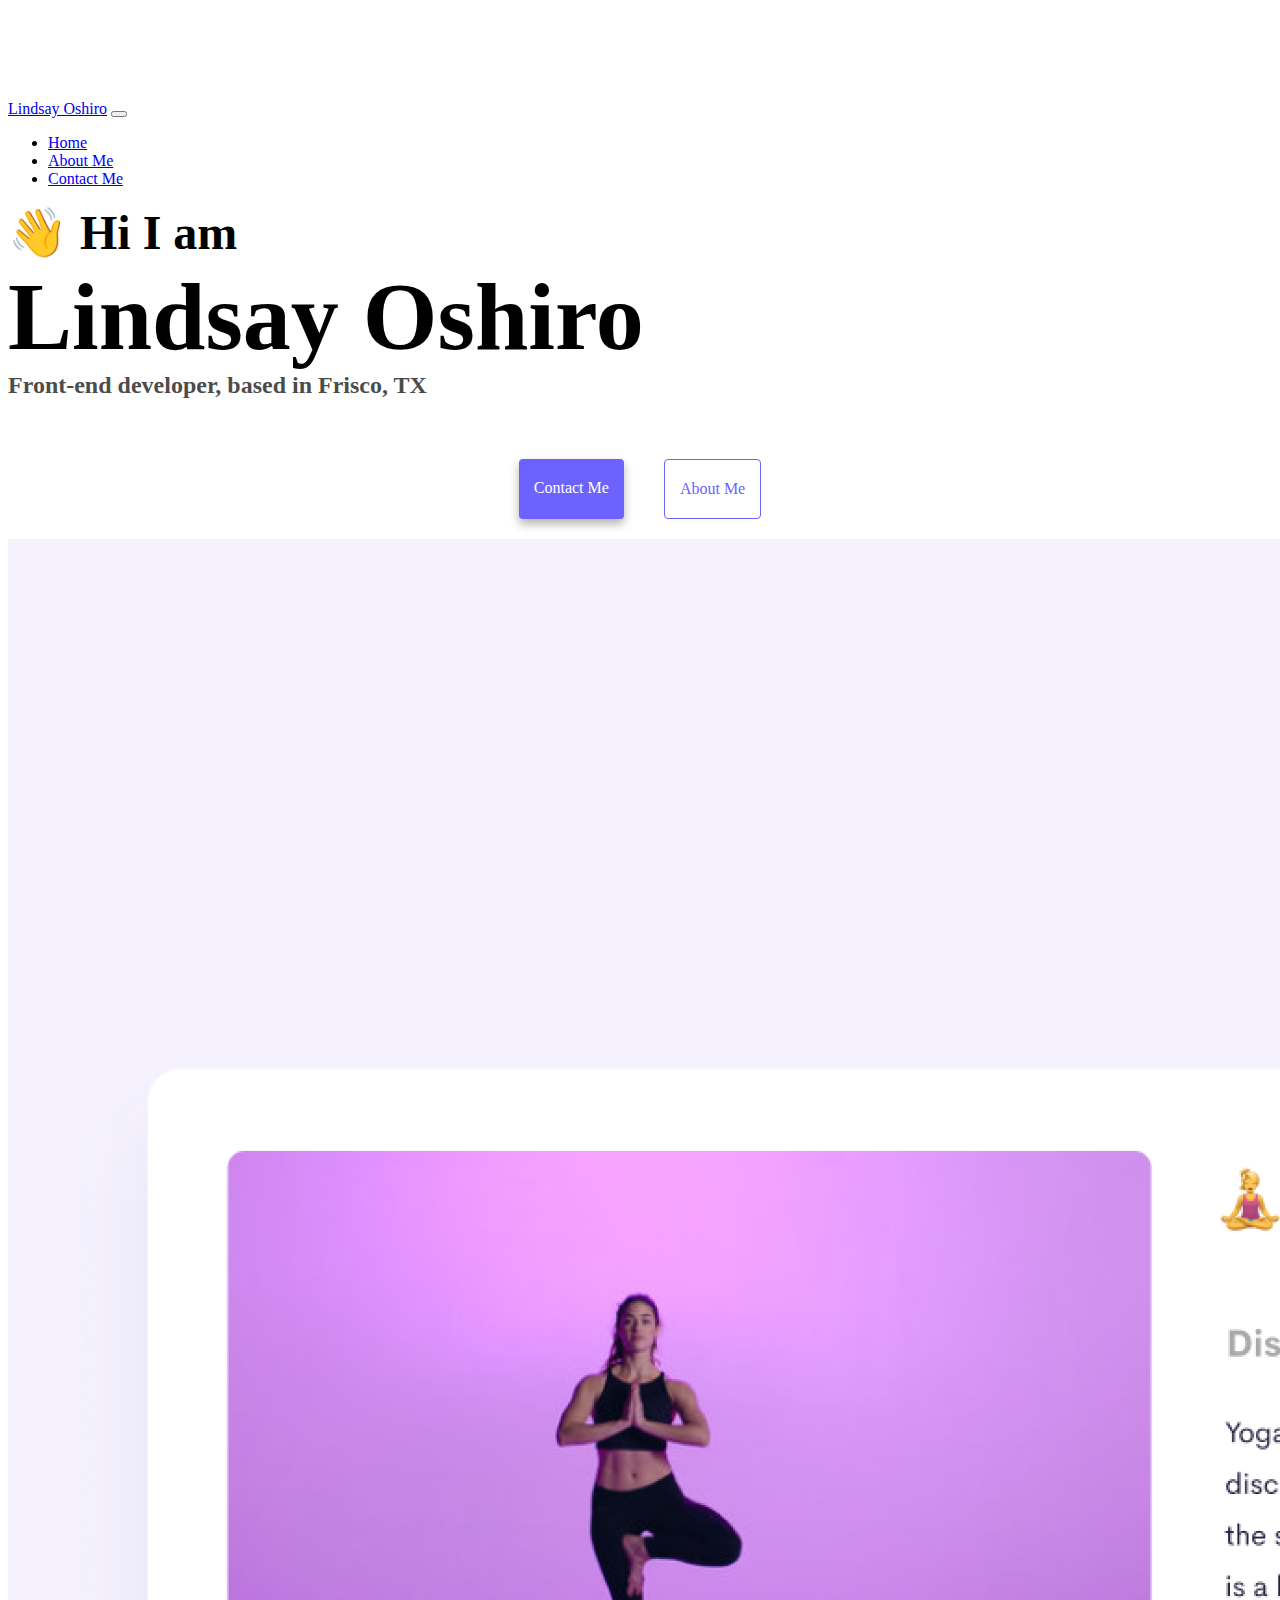
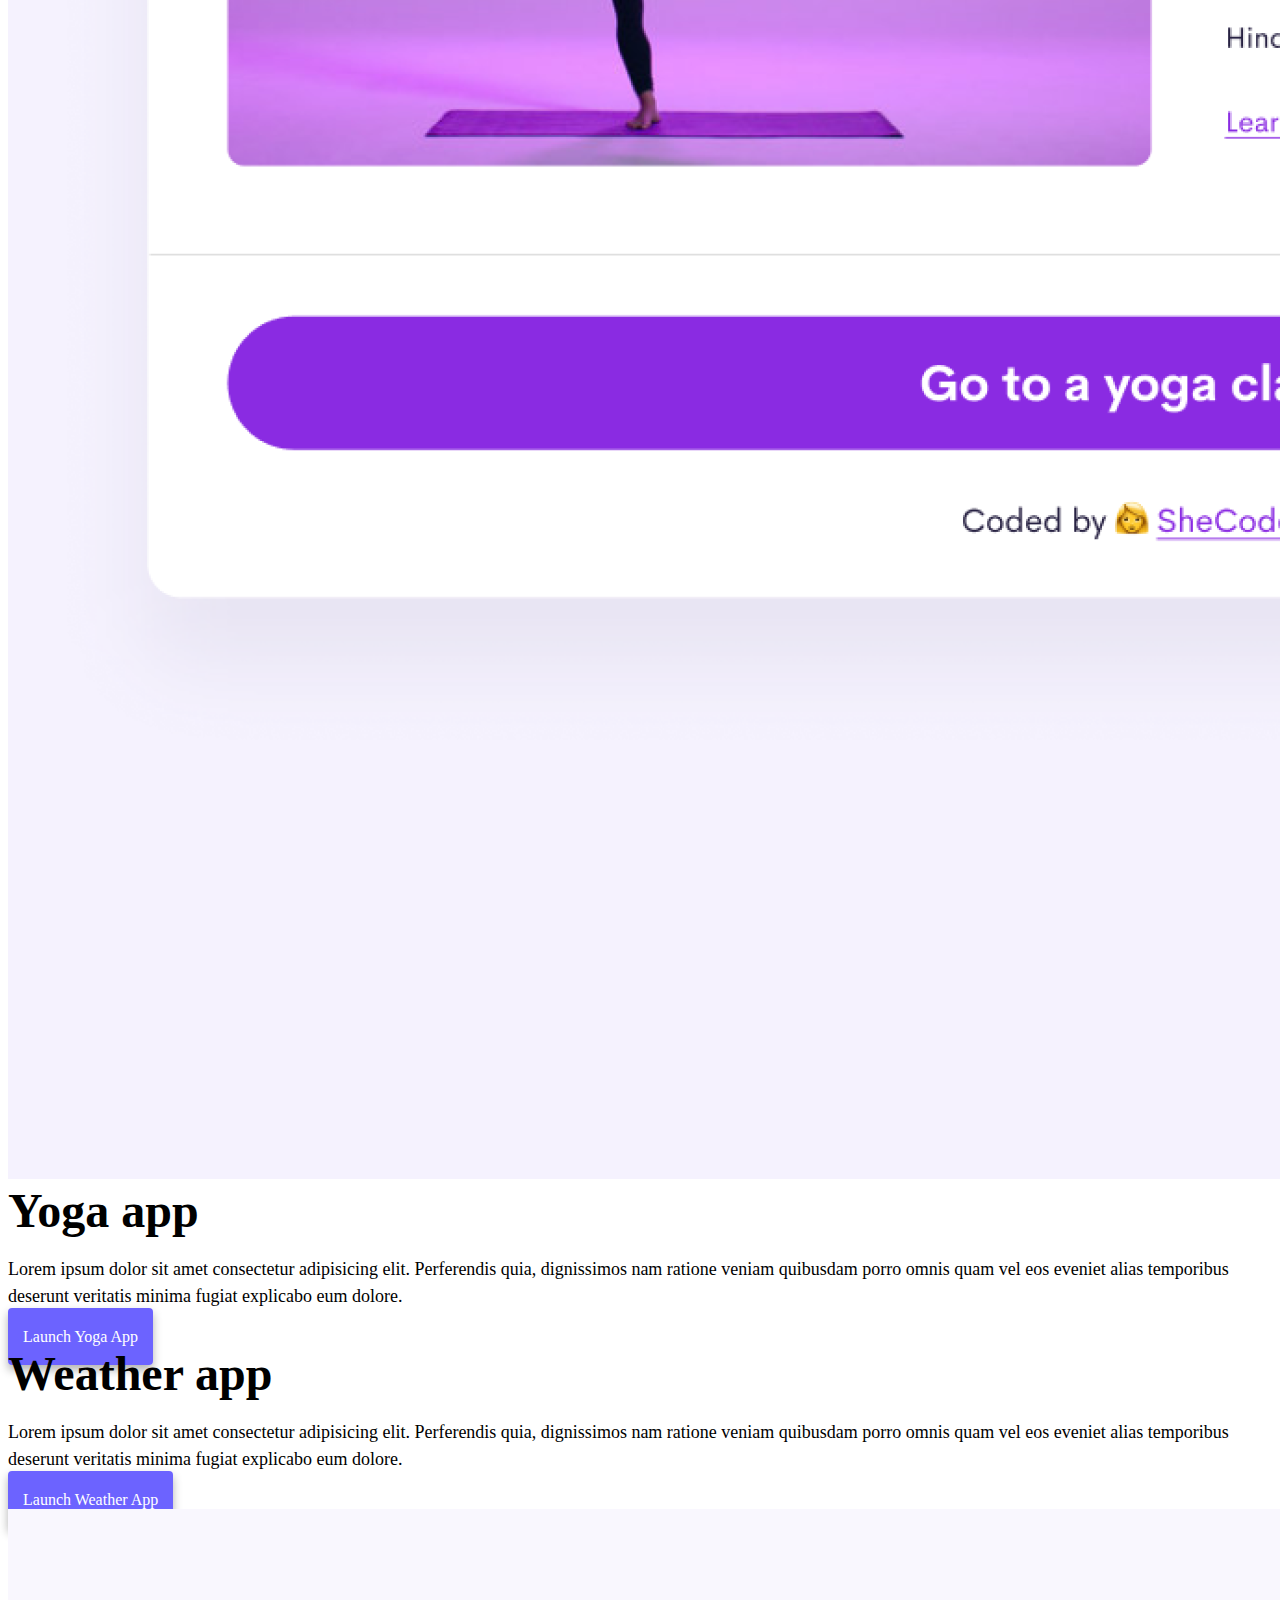
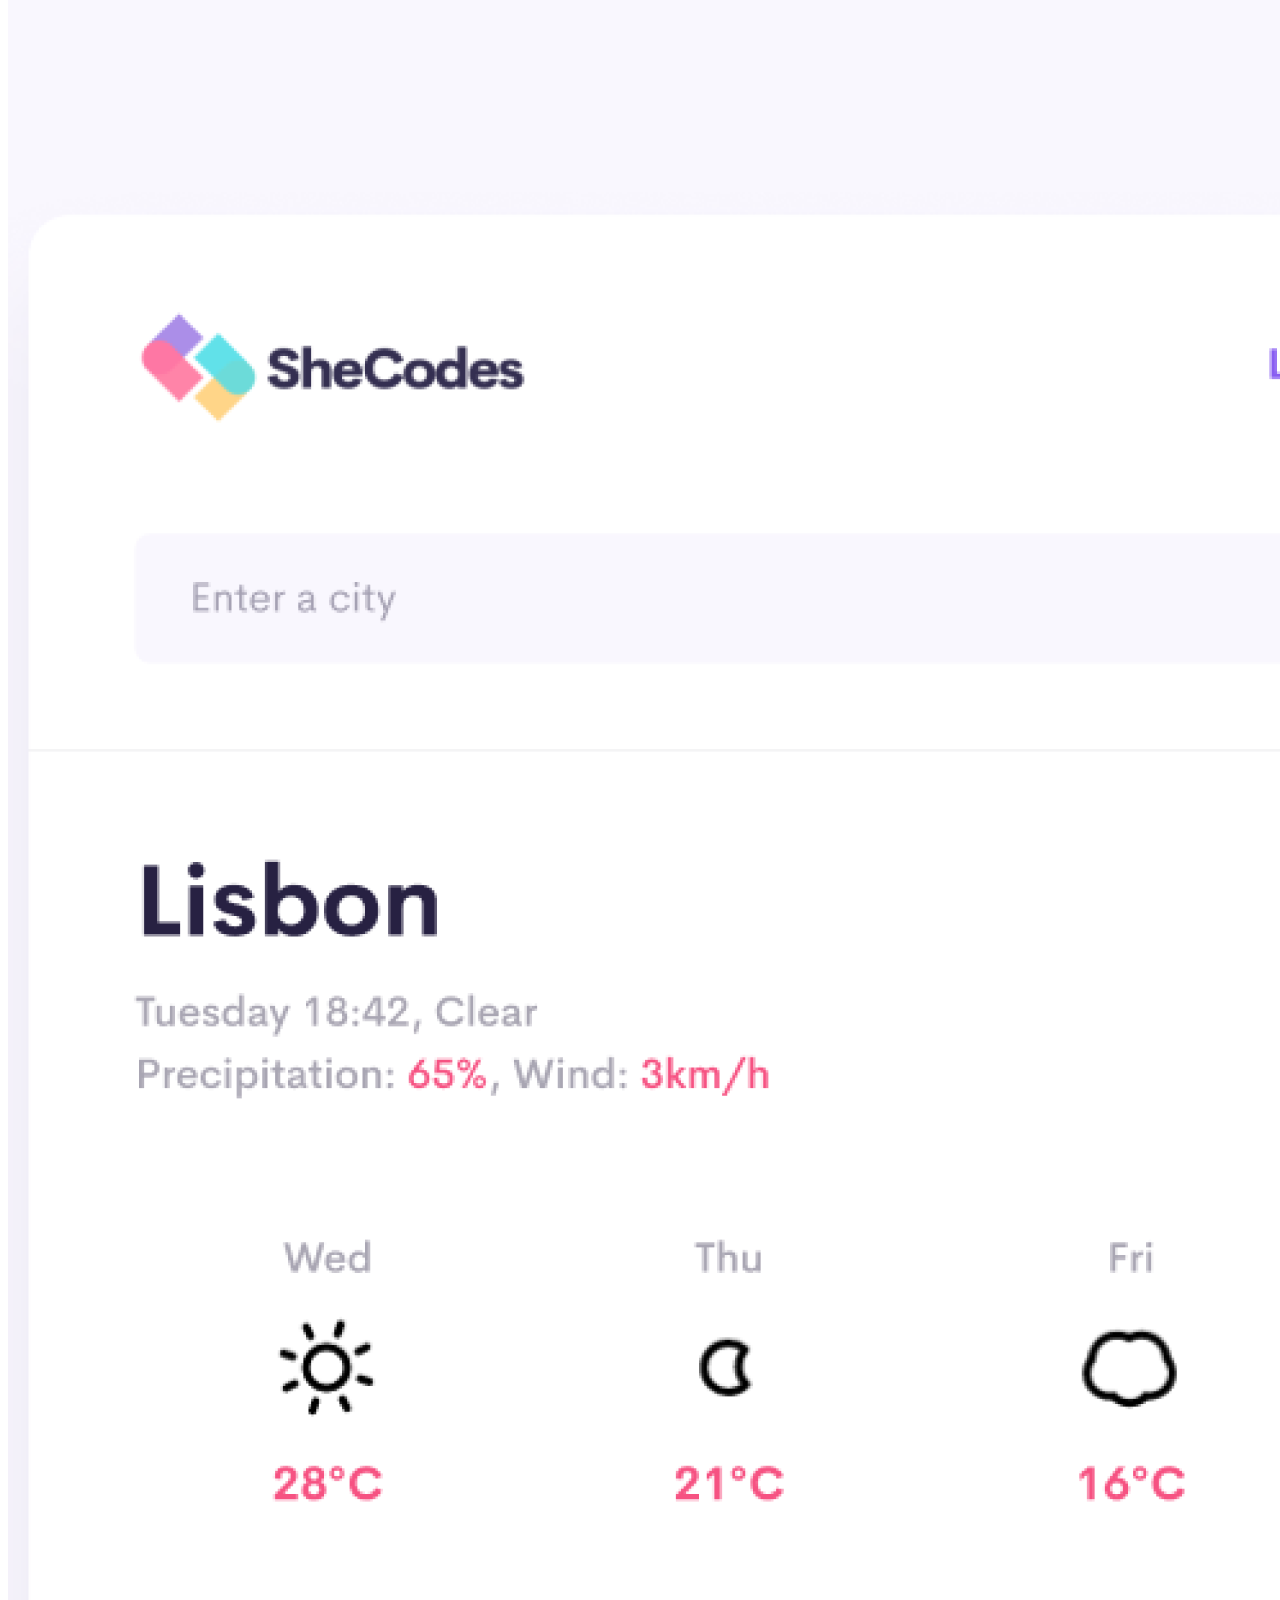
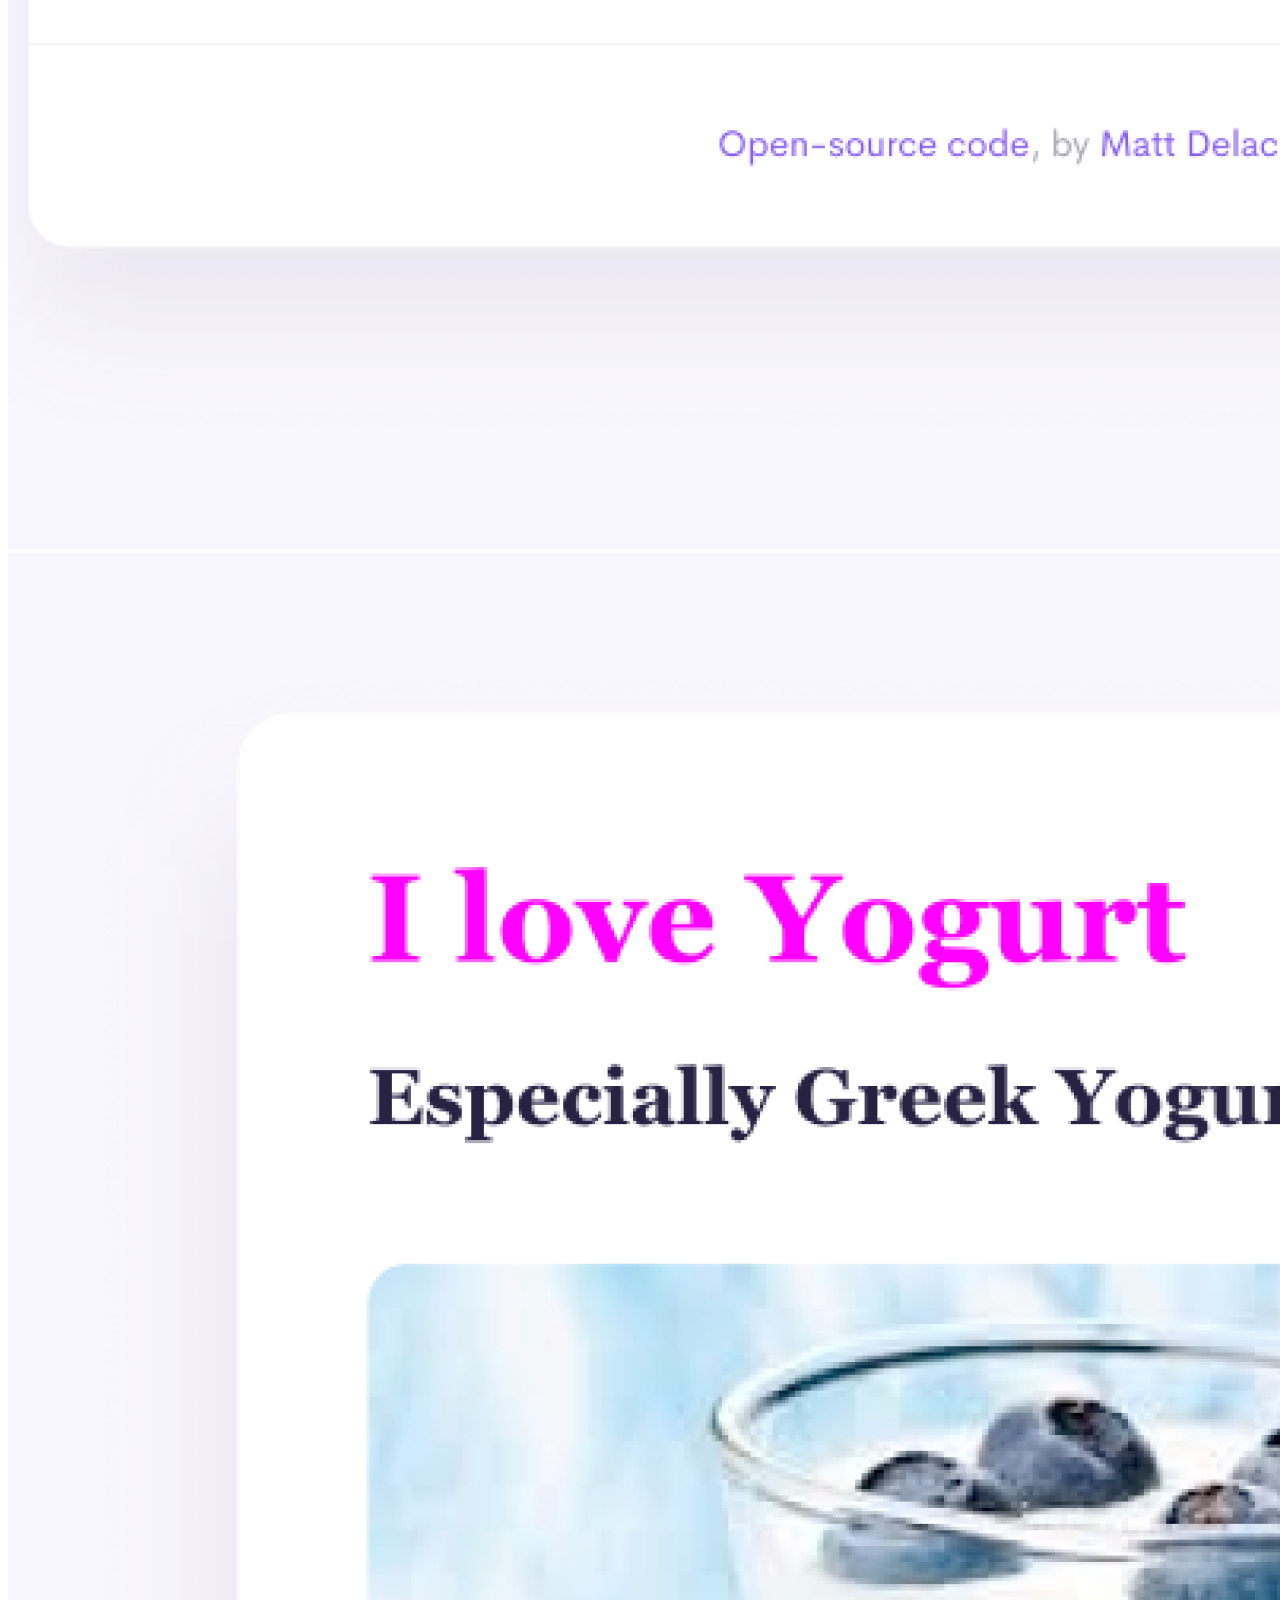
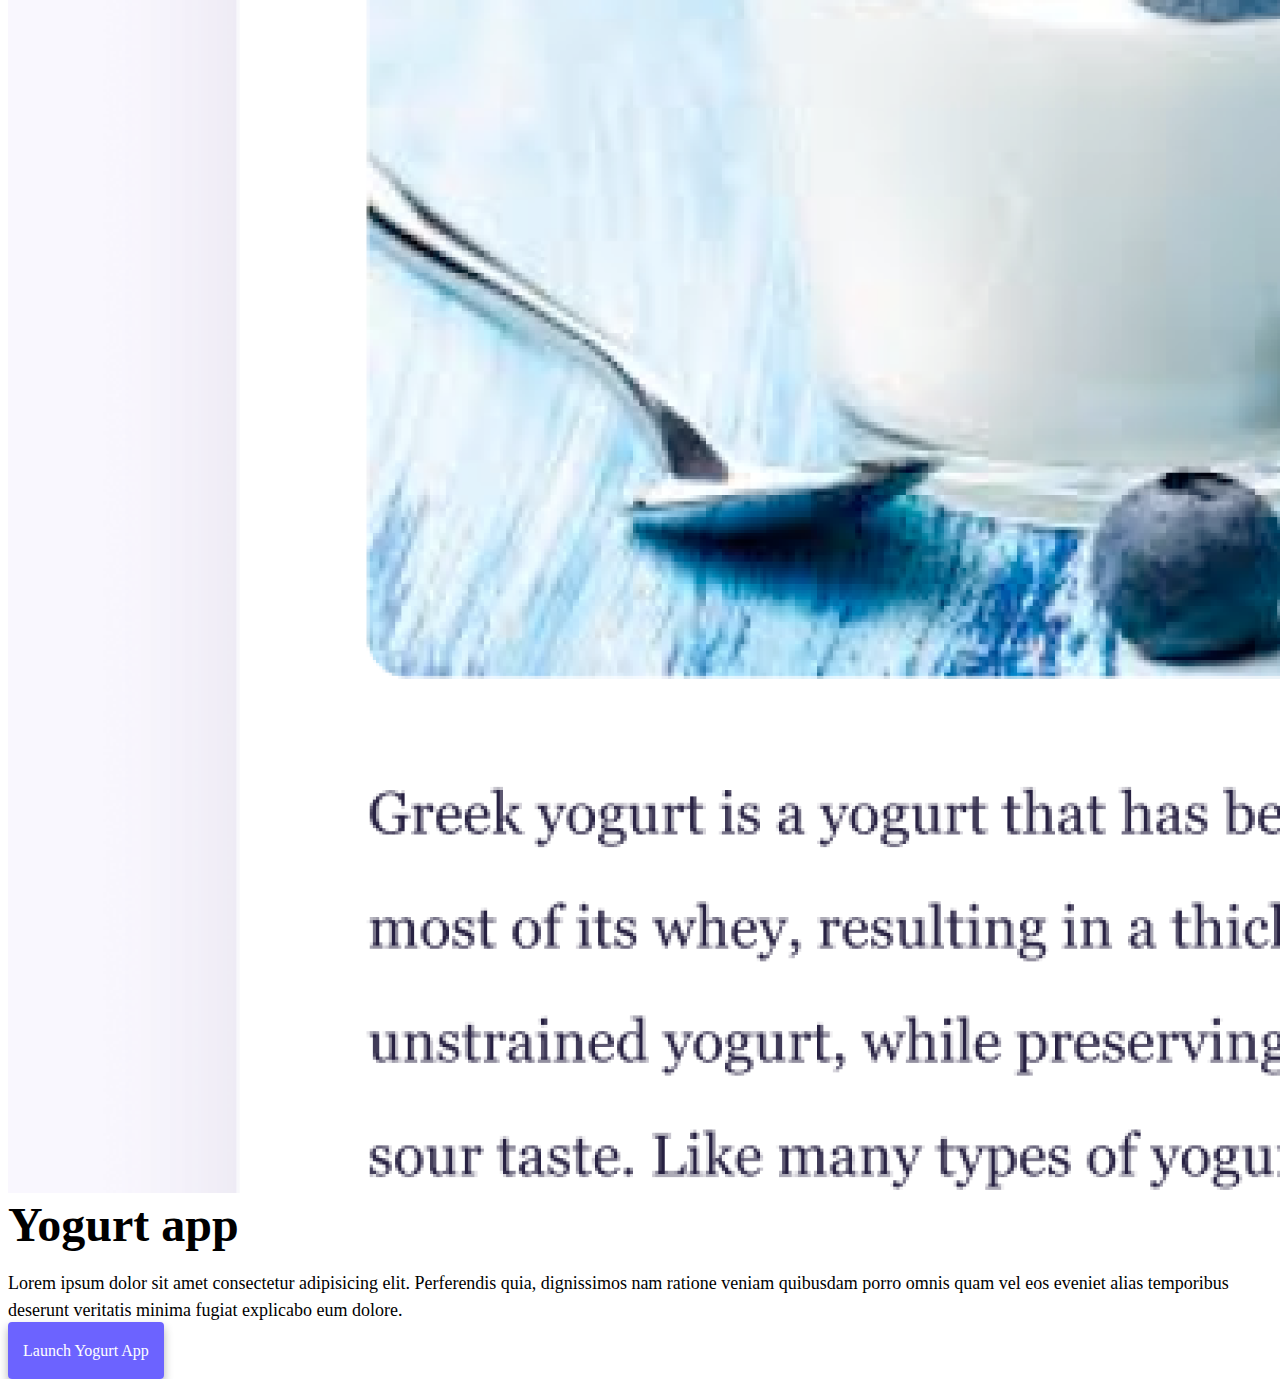
<file: index.html>
<!DOCTYPE html>
<html lang="en">
  <head>
    <meta charset="UTF-8" />
    <meta http-equiv="X-UA-Compatible" content="IE=edge" />
    <meta name="viewport" content="width=device-width, initial-scale=1.0" />
    <title>Front-end developer - Lindsay Oshiro</title>
    <meta
      name="description"
      content="Lindsay Oshiro is a front-end developer based in Frisco, Texas in the United States.  Check out her projects and contact her for job inquiries."
    />

    <link
      href="https://cdn.jsdelivr.net/npm/bootstrap@5.0.0-beta2/dist/css/bootstrap.min.css"
      rel="stylesheet"
      integrity="sha384-BmbxuPwQa2lc/FVzBcNJ7UAyJxM6wuqIj61tLrc4wSX0szH/Ev+nYRRuWlolflfl"
      crossorigin="anonymous"
    />
    <script
      src="https://cdn.jsdelivr.net/npm/bootstrap@5.0.0-beta2/dist/js/bootstrap.bundle.min.js"
      integrity="sha384-b5kHyXgcpbZJO/tY9Ul7kGkf1S0CWuKcCD38l8YkeH8z8QjE0GmW1gYU5S9FOnJ0"
      crossorigin="anonymous"
    ></script>
    <link rel="stylesheet" href="style.css" />
  </head>
  <body>
    <nav class="navbar navbar-expand-lg navbar-light bg-light fixed-top">
      <div class="container">
        <a class="navbar-brand" href="/" title="Homepage">Lindsay Oshiro</a>
        <button
          class="navbar-toggler"
          type="button"
          data-bs-toggle="collapse"
          data-bs-target="#navbarNav"
          aria-controls="navbarNav"
          aria-expanded="false"
          aria-label="Toggle navigation"
        >
          <span class="navbar-toggler-icon"></span>
        </button>
        <div class="collapse navbar-collapse" id="navbarNav">
          <ul class="navbar-nav">
            <li class="nav-item">
              <a
                class="nav-link active"
                aria-current="page"
                href="/"
                title="Homepage"
                >Home</a
              >
            </li>
            <li class="nav-item">
              <a
                class="nav-link"
                href="/about.html"
                title="About Lindsay Oshiro"
                >About Me</a
              >
            </li>
            <li class="nav-item">
              <a
                class="nav-link"
                href="/about.html#contact"
                title="Contact Lindsay Oshiro"
                >Contact Me</a
              >
            </li>
          </ul>
        </div>
      </div>
    </nav>
    <h2 class="text-center">👋 Hi I am</h2>
    <h1 class="text-center">Lindsay Oshiro</h1>
    <h3 class="text-center">Front-end developer, based in Frisco, TX</h3>
    <div class="navigation-links mb-5">
      <a
        href="/about.html#contact"
        class="primary-link"
        title="contact Lindsay Oshiro"
        >Contact Me</a
      >
      <a href="/about.html" class="secondary-link" title="About Lindsay Oshiro"
        >About Me</a
      >
    </div>
    <div class="container">
      <div class="row">
        <div class="col-sm-6">
          <img
            src="/images/yoga.png"
            alt="Yoga project"
            class="img-fluid rounded d-none d-sm-block"
          />
        </div>
        <div class="col-sm-6">
          <h2 class="mb-3">Yoga app</h2>
          <p>
            Lorem ipsum dolor sit amet consectetur adipisicing elit. Perferendis
            quia, dignissimos nam ratione veniam quibusdam porro omnis quam vel
            eos eveniet alias temporibus deserunt veritatis minima fugiat
            explicabo eum dolore.
          </p>
          <div class="mt-5">
            <a
              href="#"
              class="primary-link project-link"
              title="Yoga project"
              target="_blank"
              >Launch Yoga App</a
            >
          </div>
        </div>
      </div>
      <div class="row mt-5">
        <div class="col-sm-6">
          <h2 class="mb-3">Weather app</h2>
          <p>
            Lorem ipsum dolor sit amet consectetur adipisicing elit. Perferendis
            quia, dignissimos nam ratione veniam quibusdam porro omnis quam vel
            eos eveniet alias temporibus deserunt veritatis minima fugiat
            explicabo eum dolore.
          </p>
          <div class="mt-5">
            <a
              href="#"
              class="primary-link project-link"
              title="Weather project"
              target="_blank"
              >Launch Weather App</a
            >
          </div>
        </div>
        <div class="col-sm-6">
          <img
            src="/images/weather.png"
            class="img-fluid rounded d-none d-sm-block"
            alt="Weather project"
          />
        </div>
      </div>
      <div class="row mt-5">
        <div class="col-sm-6">
          <img
            src="/images/yogurt.png"
            alt="Yogurt project"
            class="img-fluid rounded d-none d-sm-block"
          />
        </div>
        <div class="col-sm-6">
          <h2 class="mb-3">Yogurt app</h2>
          <p>
            Lorem ipsum dolor sit amet consectetur adipisicing elit. Perferendis
            quia, dignissimos nam ratione veniam quibusdam porro omnis quam vel
            eos eveniet alias temporibus deserunt veritatis minima fugiat
            explicabo eum dolore.
          </p>
          <div class="mt-5">
            <a
              href="#"
              class="primary-link project-link"
              title="Yogurt project"
              target="_blank"
              >Launch Yogurt App</a
            >
          </div>
        </div>
      </div>
    </div>
  </body>
</html>
</file>
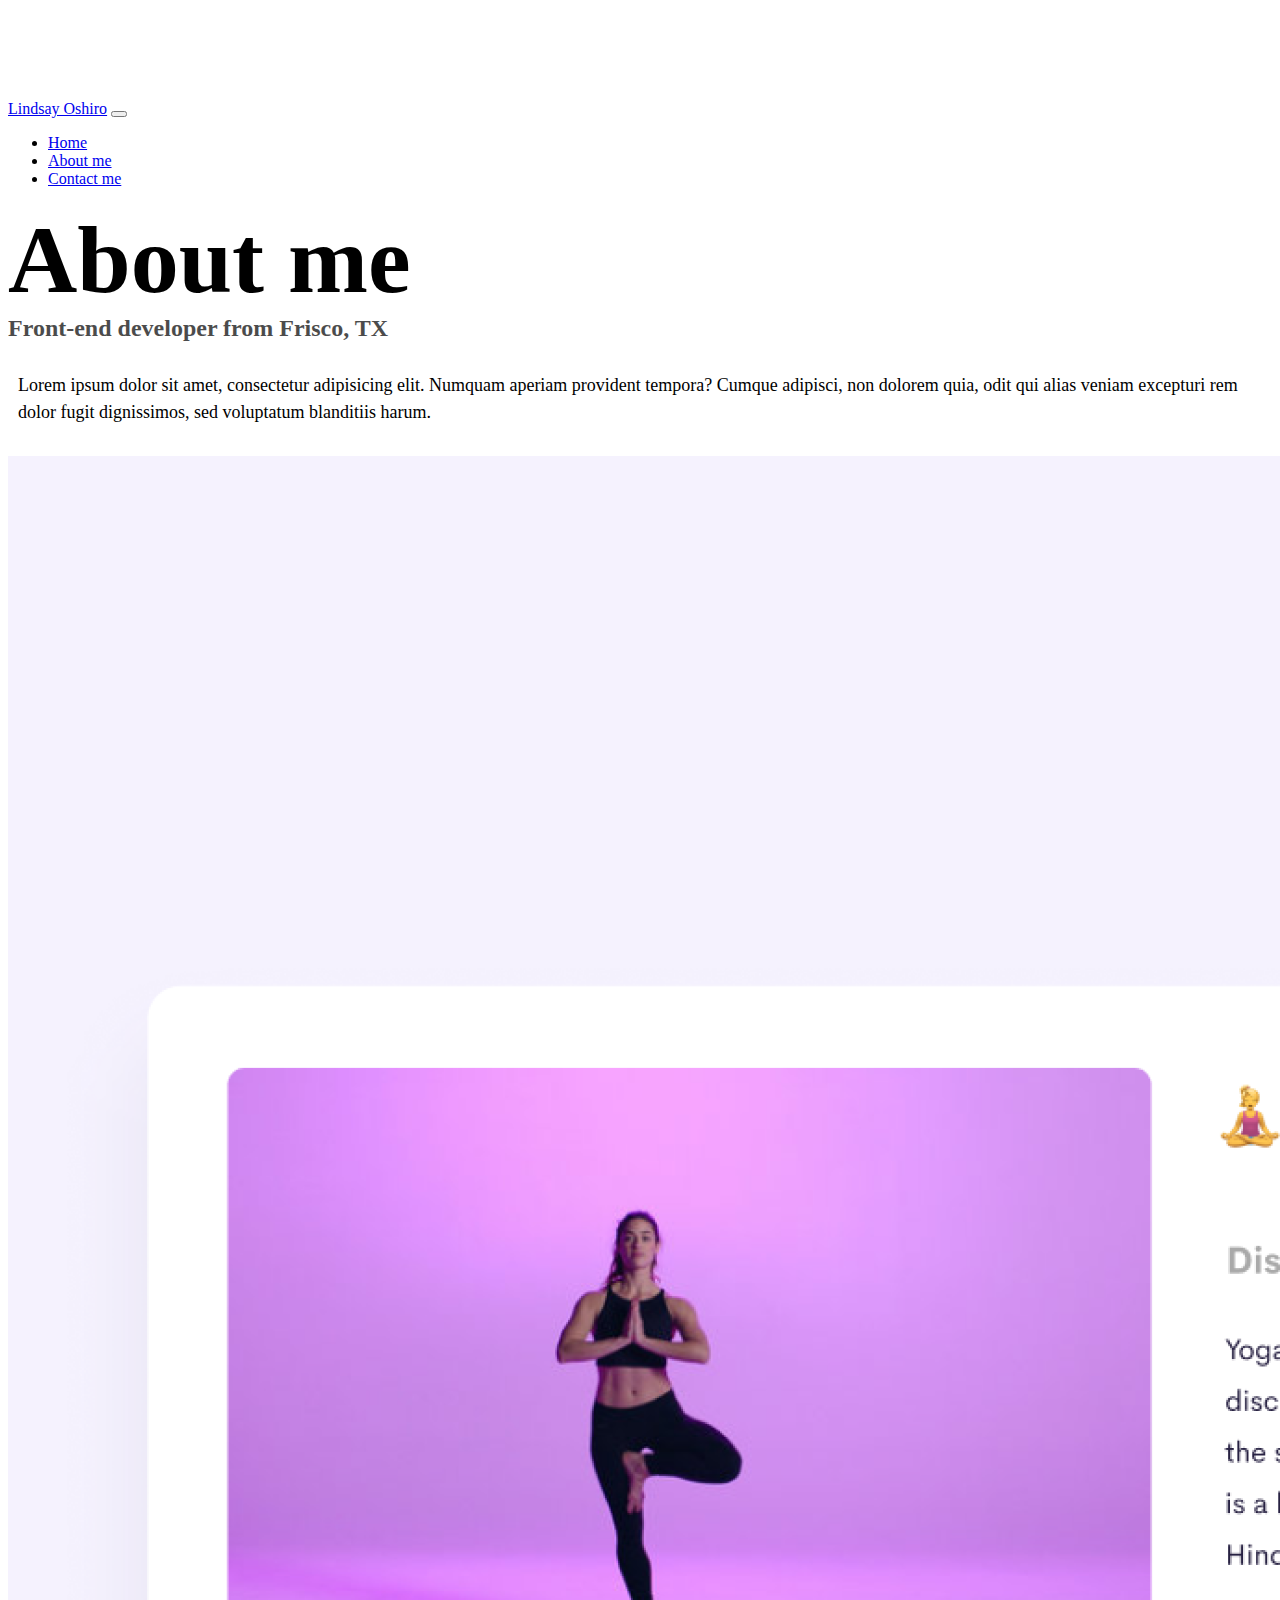
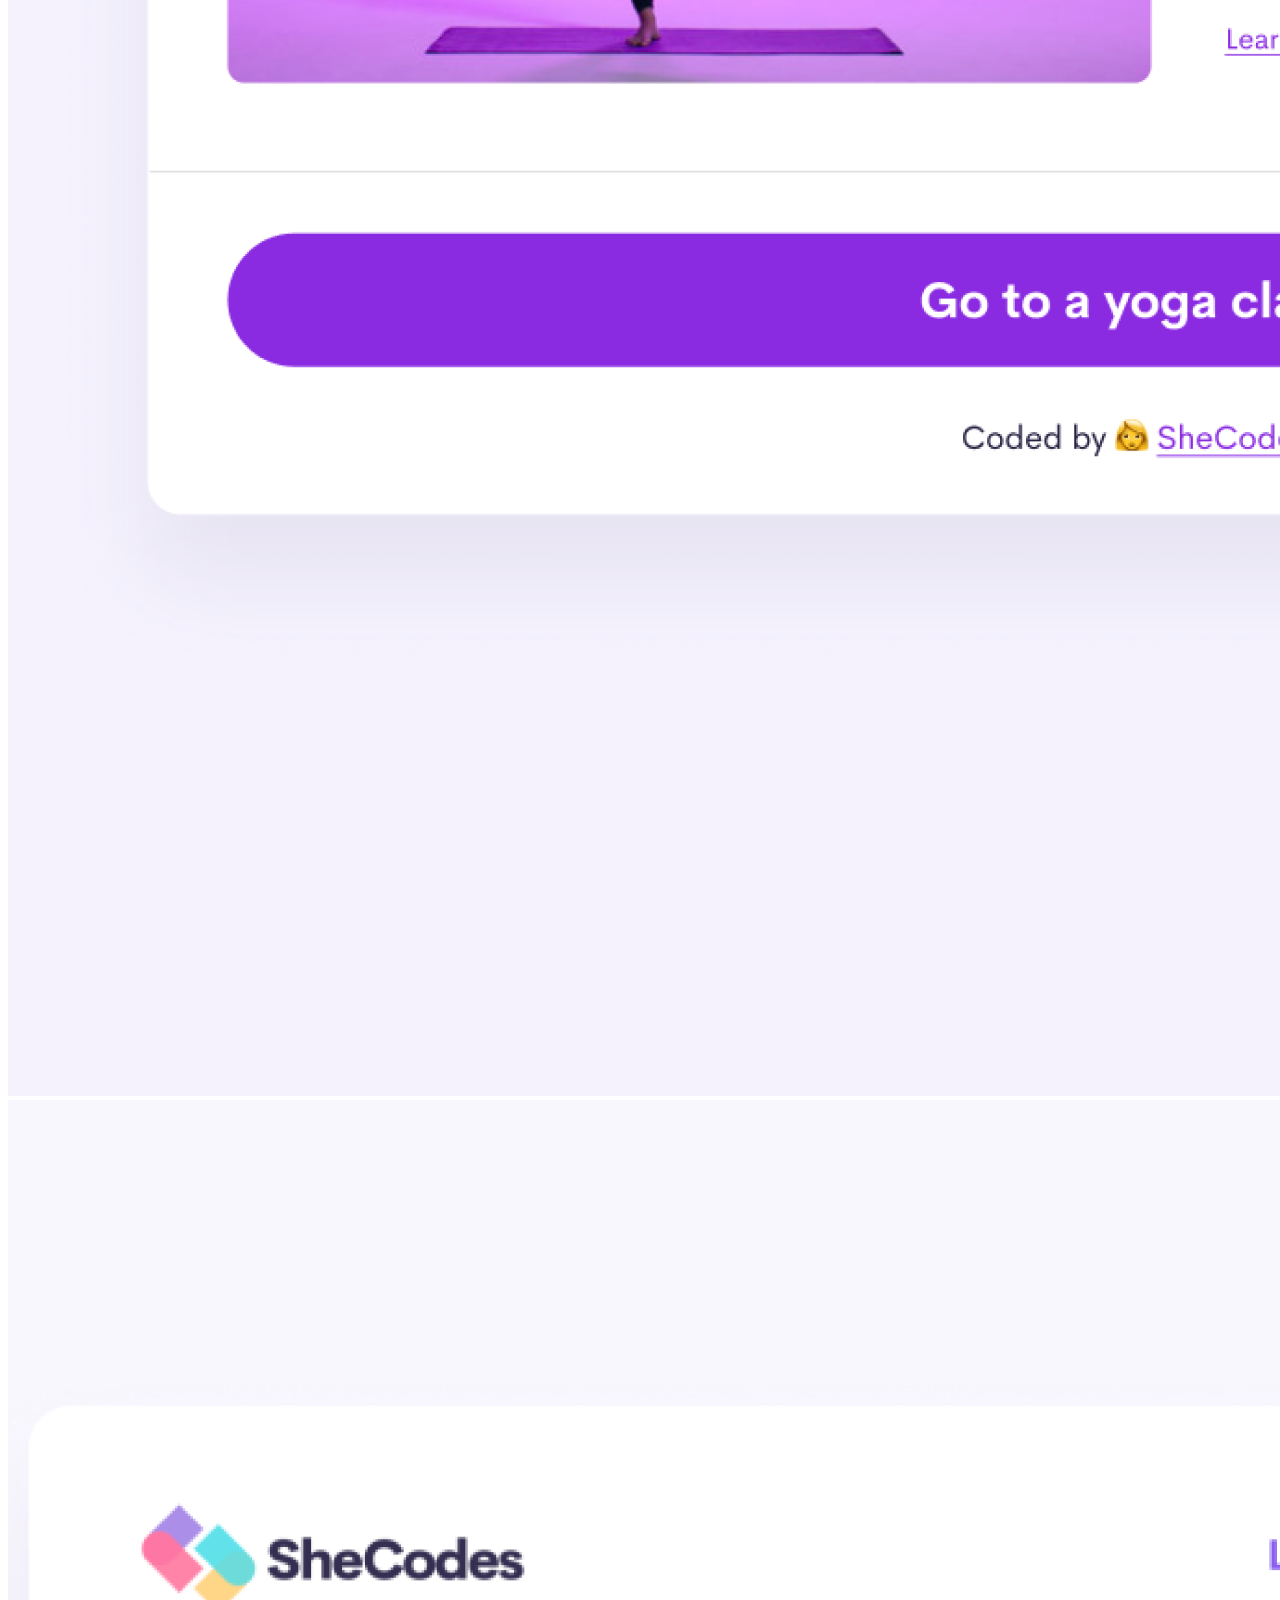
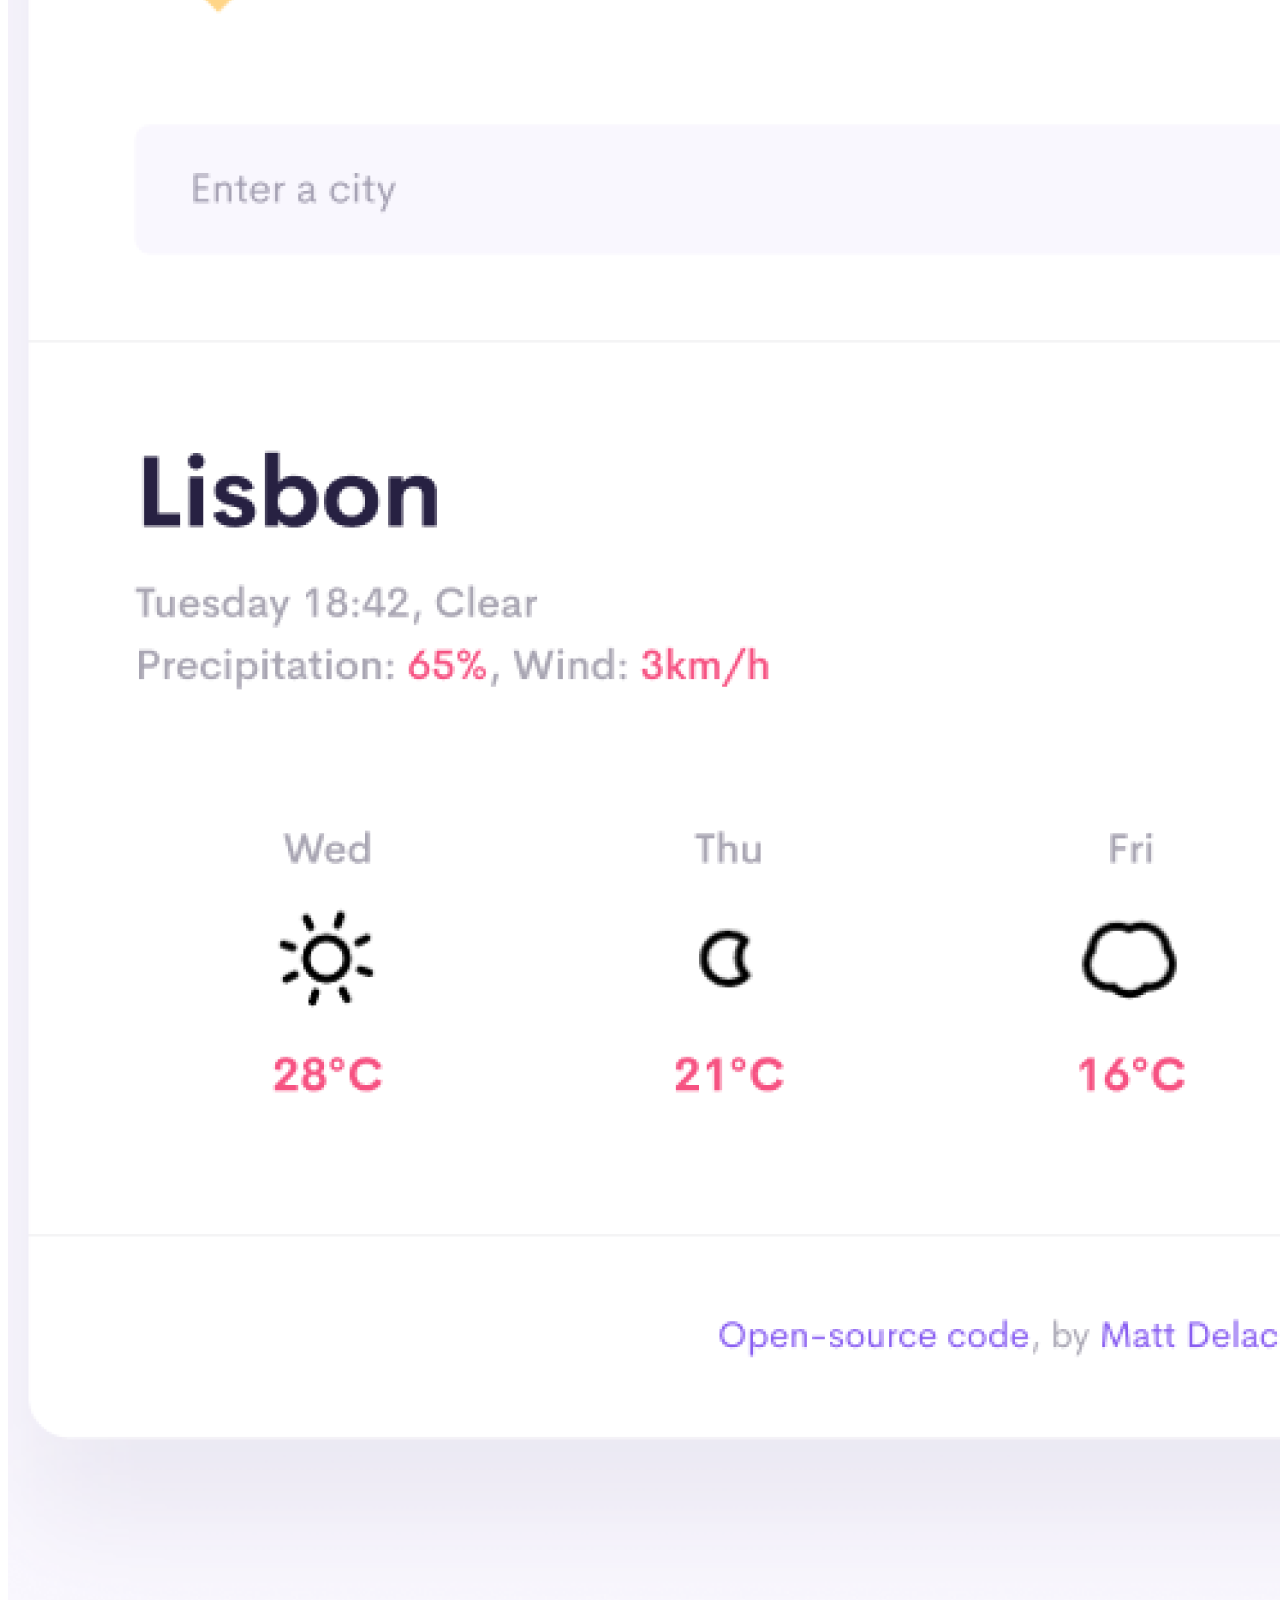
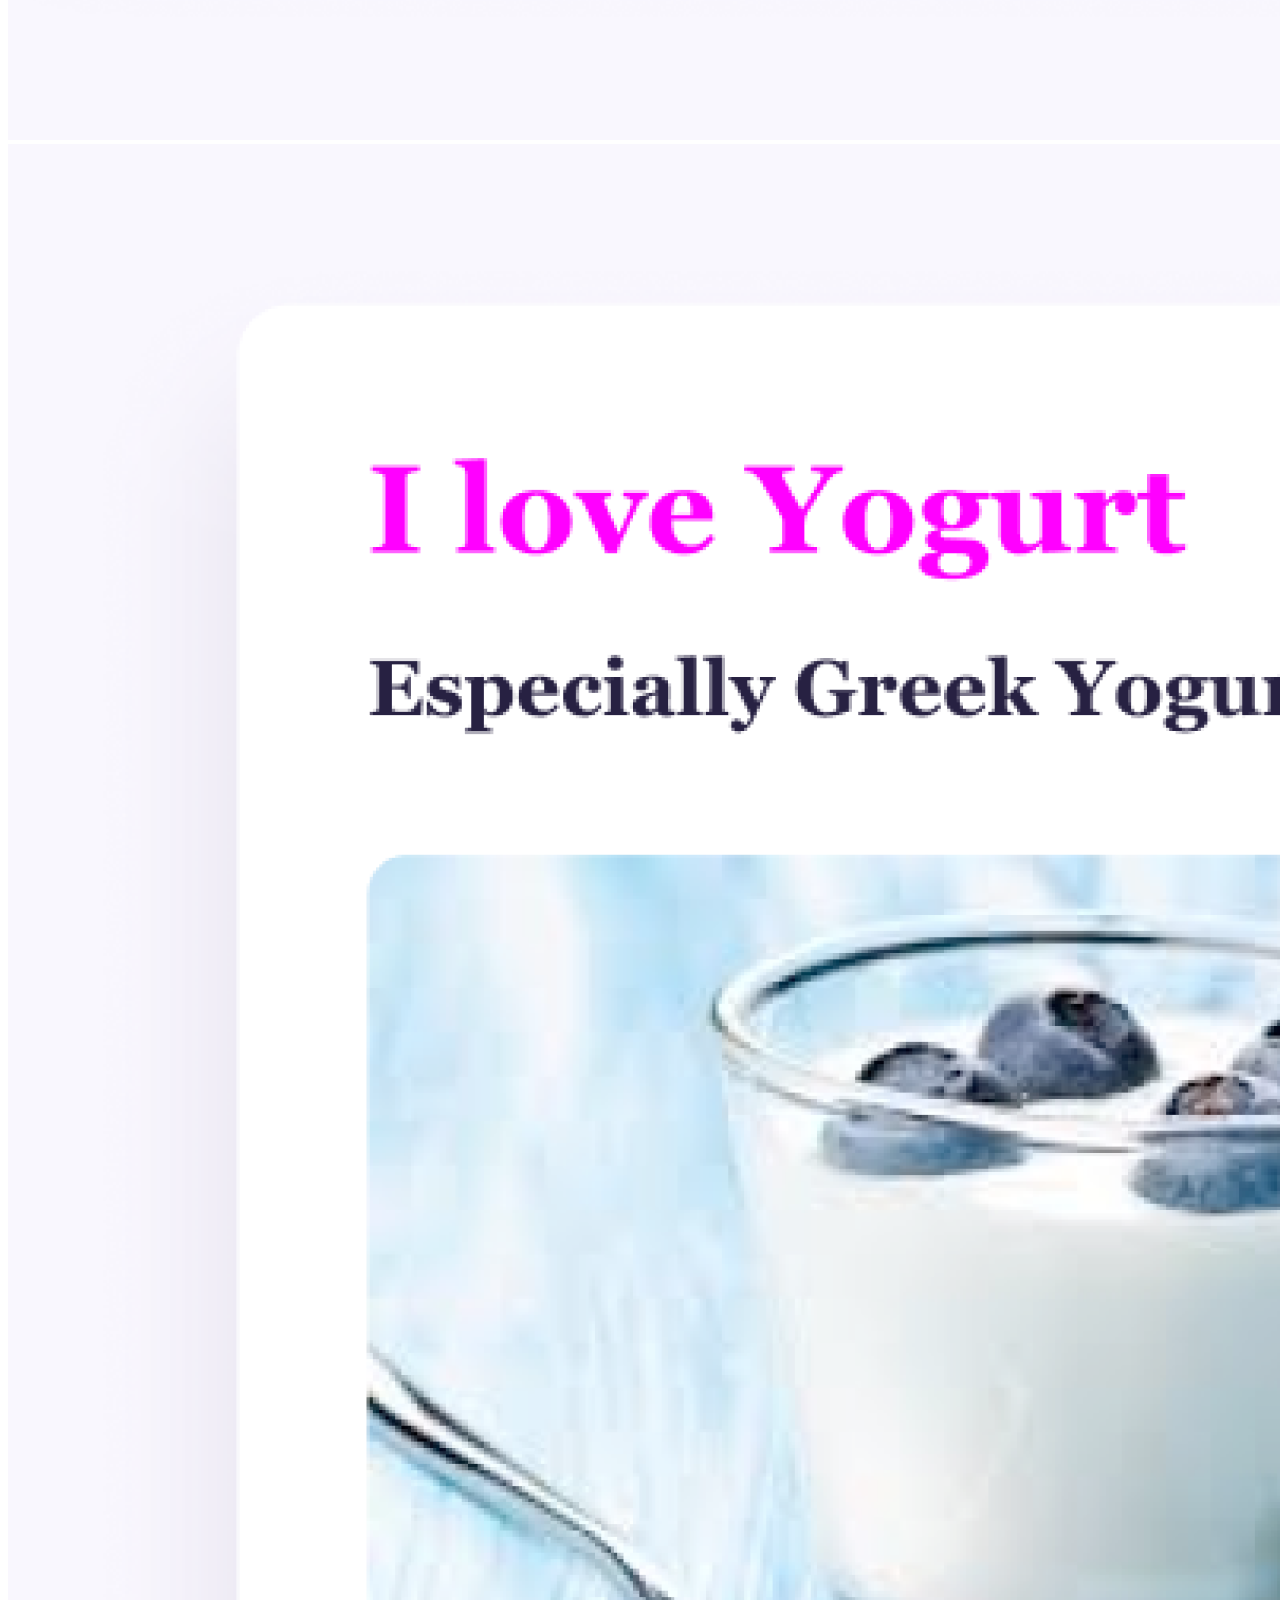
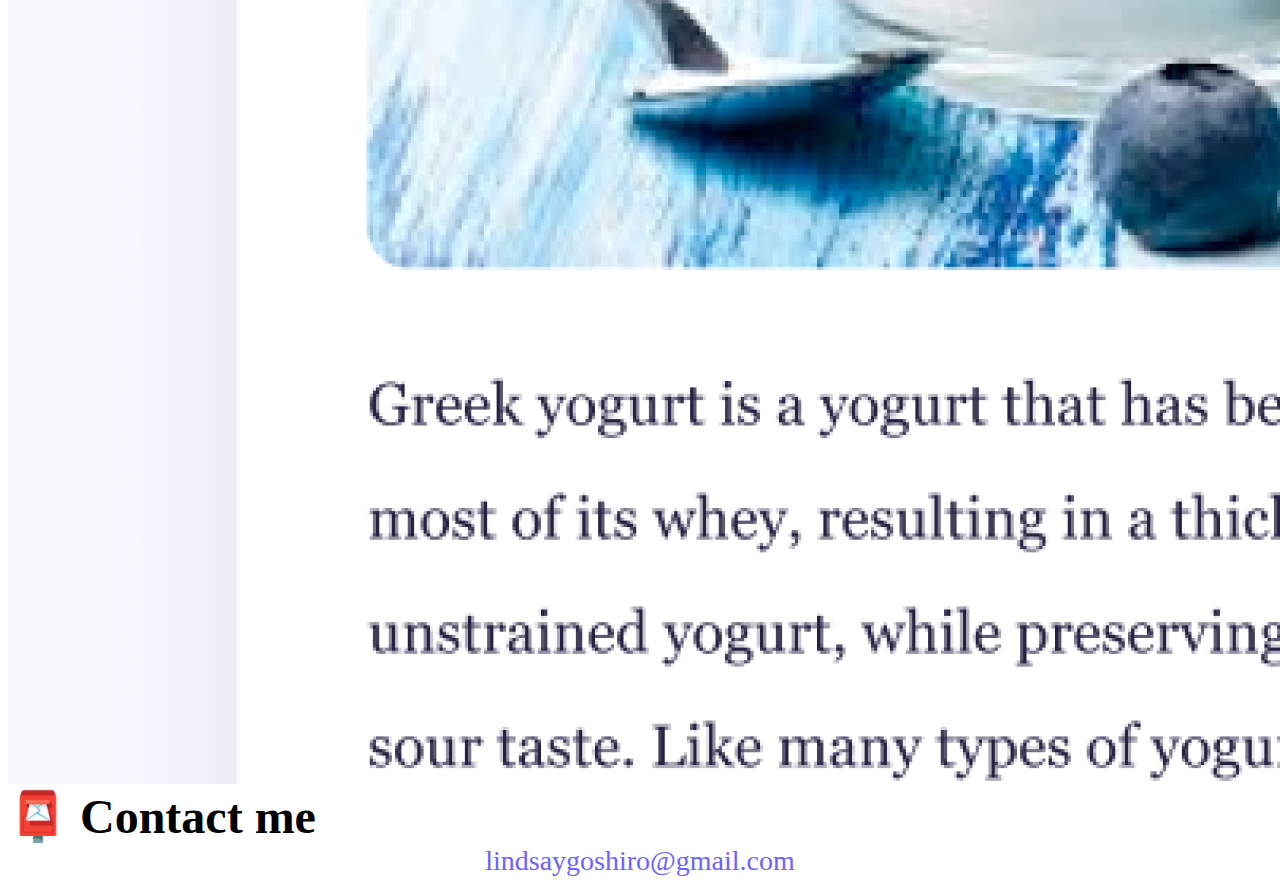
<file: about.html>
<!DOCTYPE html>
<html lang="en">
  <head>
    <meta charset="UTF-8" />
    <meta http-equiv="X-UA-Compatible" content="IE=edge" />
    <meta name="viewport" content="width=device-width, initial-scale=1.0" />
    <link
      href="https://cdn.jsdelivr.net/npm/bootstrap@5.0.0-beta2/dist/css/bootstrap.min.css"
      rel="stylesheet"
      integrity="sha384-BmbxuPwQa2lc/FVzBcNJ7UAyJxM6wuqIj61tLrc4wSX0szH/Ev+nYRRuWlolflfl"
      crossorigin="anonymous"
    />
    <script
      src="https://cdn.jsdelivr.net/npm/bootstrap@5.0.0-beta2/dist/js/bootstrap.bundle.min.js"
      integrity="sha384-b5kHyXgcpbZJO/tY9Ul7kGkf1S0CWuKcCD38l8YkeH8z8QjE0GmW1gYU5S9FOnJ0"
      crossorigin="anonymous"
    ></script>
    <link rel="stylesheet" href="style.css" />
    <title>About Me - Lindsay Oshiro</title>
    <meta
      name="description"
      content="Lindsay Oshiro is a front-end developer based in Frisco, Texas in the United States.  Check out her projects and contact her for job inquiries."
    />
  </head>
  <body>
    <nav class="navbar navbar-expand-lg navbar-light bg-light fixed-top">
      <div class="container">
        <a class="navbar-brand" href="/">Lindsay Oshiro</a>
        <button
          class="navbar-toggler"
          type="button"
          data-bs-toggle="collapse"
          data-bs-target="#navbarNav"
          aria-controls="navbarNav"
          aria-expanded="false"
          aria-label="Toggle navigation"
        >
          <span class="navbar-toggler-icon"></span>
        </button>
        <div class="collapse navbar-collapse" id="navbarNav">
          <ul class="navbar-nav">
            <li class="nav-item">
              <a class="nav-link" aria-current="page" href="index.html">Home</a>
            </li>
            <li class="nav-item">
              <a class="nav-link active" href="/about.html">About me</a>
            </li>
            <li class="nav-item">
              <a class="nav-link" href="/about.html#contact">Contact me</a>
            </li>
          </ul>
        </div>
      </div>
    </nav>
    <h1 class="text-center">About me</h1>
    <h3 class="text-center">Front-end developer from Frisco, TX</h3>
    <div class="about-paragraphs text-center">
      <p>
        Lorem ipsum dolor sit amet, consectetur adipisicing elit. Numquam
        aperiam provident tempora? Cumque adipisci, non dolorem quia, odit qui
        alias veniam excepturi rem dolor fugit dignissimos, sed voluptatum
        blanditiis harum.
      </p>
    </div>
    <div class="container">
      <div class="row">
        <div class="col-sm-4">
          <img
            src="/images/yoga.png"
            class="img-fluid p-2 mb-4 shadow rounded"
            alt="Yoga project"
            target="_blank"
          />
        </div>
        <div class="col-sm-4">
          <img
            src="/images/weather.png"
            class="img-fluid p-2 mb-4 shadow rounded"
            alt="Weather project"
            target="_blank"
          />
        </div>
        <div class="col-sm-4">
          <img
            src="/images/yogurt.png"
            class="img-fluid p-2 mb-4 shadow rounded"
            alt="Yogurt project"
            target="_blank"
          />
        </div>
      </div>
    </div>
    <div id="contact" class="mt-5">
      <h2 class="text-center">📮 Contact me</h2>
      <a
        href="mailto:lindsaygoshiro@gmail.com"
        class="email-link"
        title="contact Lindsay Oshiro"
      >
        lindsaygoshiro@gmail.com
      </a>
    </div>
  </body>
</html>
</file>
<file: style.css>
:root {
  --primary-color: #6c63ff;
  --secondary-color: #f5f2fe;
  --box-shadow: 0 5px 10px rgba(0, 0, 0, 0.3);
}

body {
  margin-top: 100px;
}

h1,
h2,
h3 {
  margin: 0;
}

h1 {
  font-size: 96px;
}

h2 {
  font-size: 48px;
}

h3 {
  font-size: 24px;
  opacity: 0.7;
}

p {
  font-size: 18px;
  line-height: 1.5;
}

.navigation-links {
  display: flex;
  margin-top: 40px;
  justify-content: center;
}

.navigation-links a {
  margin: 20px;
}

.primary-link {
  border-radius: 4px;
  padding: 20px 15px;
  text-decoration: none;
  text-transform: capitalize;
  background: var(--primary-color);
  box-shadow: var(--box-shadow);
  color: white;
}

.secondary-link {
  border-radius: 4px;
  padding: 20px 15px;
  text-decoration: none;
  text-transform: capitalize;
  color: var(--primary-color);
  border: 1px solid var(--primary-color);
}

.homepage-link {
  color: var(--primary-color);
  text-align: center;
  display: block;
}

.about-paragraphs {
  margin: 30px 0;
}

.about-paragraphs p {
  margin: 10px;
}

.email-link {
  display: flex;
  justify-content: center;
  color: var(--primary-color);
  font-size: 28px;
  text-decoration: none;
}

.email-link:hover {
  text-decoration: underline;
}

@media (max-width: 576px) {
  h1 {
    font-size: 48px;
    line-height: 1.5;
  }

  h2 {
    font-size: 32px;
    text-align: center;
  }

  p {
    text-align: center;
  }

  .project-link {
    display: block;
    text-align: center;
    margin: 0 20px;
  }

  .email-link {
    font-size: 25px;
  }
}
</file>
